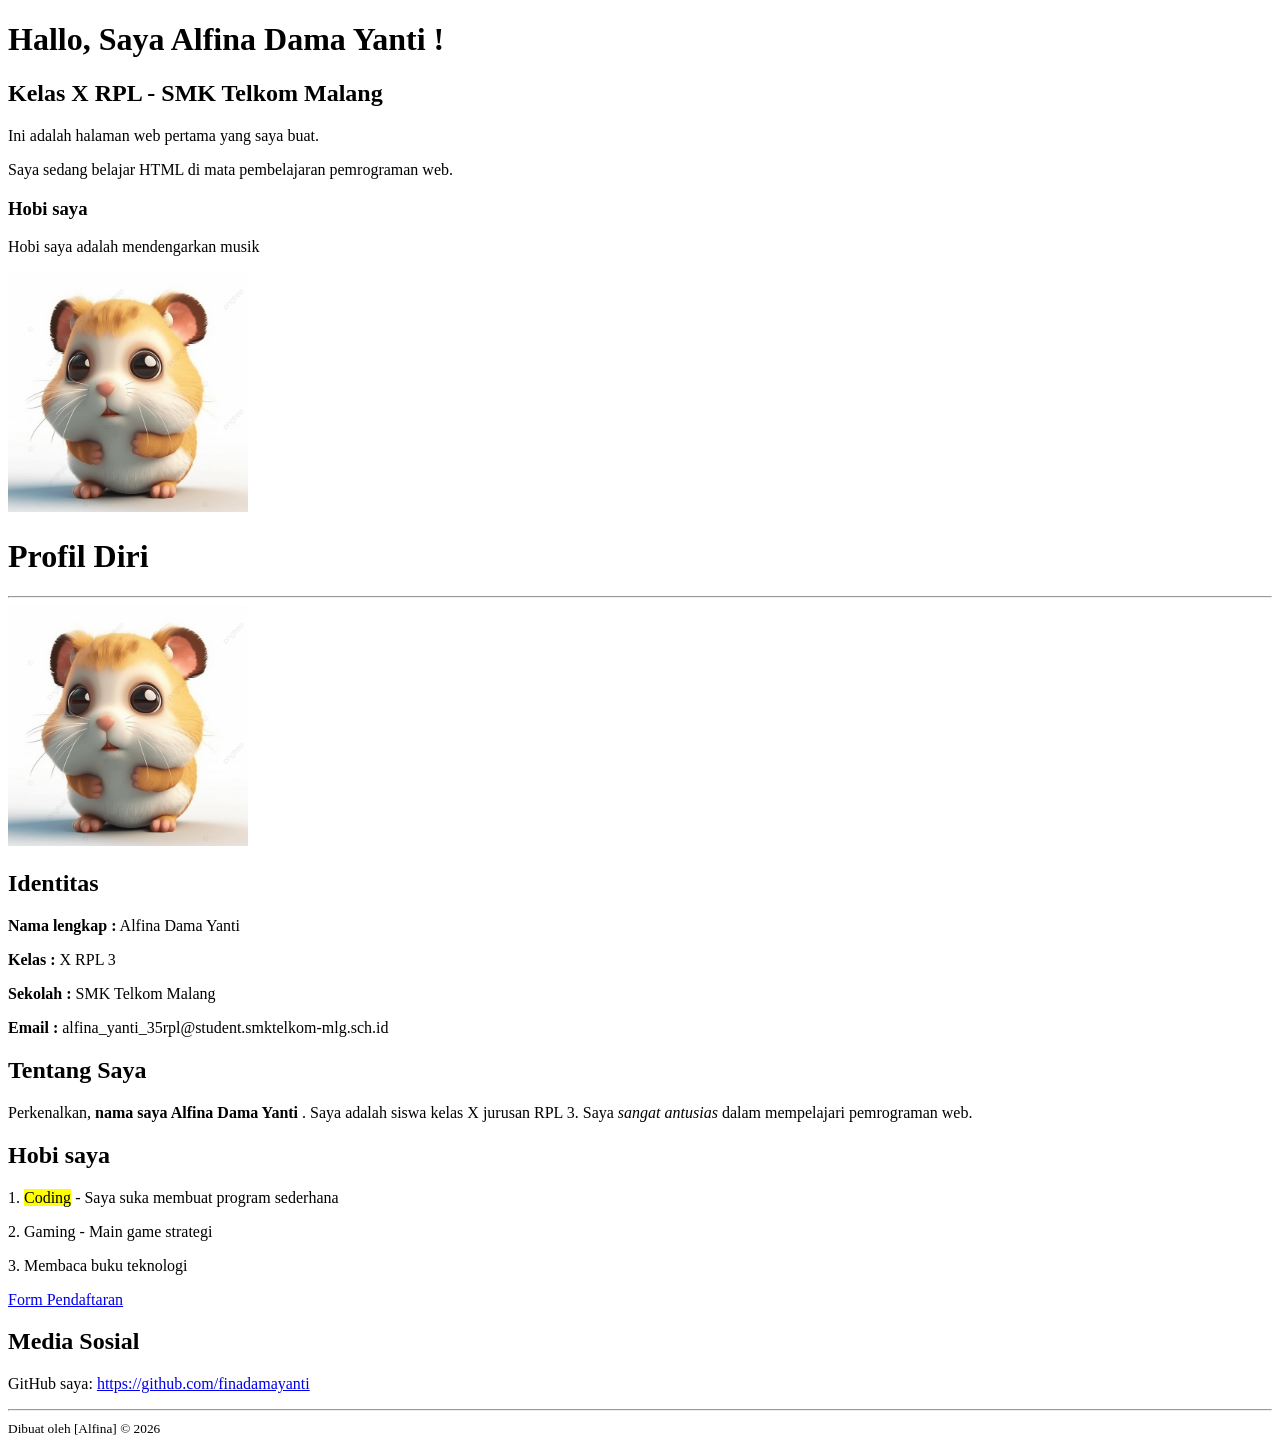
<file: index.html>
<!DOCTYPE html>
<html>

<head>
    <meta charset="UTF-8>" <meta name="viewport" content="width"=device-widht, initial-scale=1.0">
    <title>Halaman Web Pertamaku</title>
</head>

<body>

    <h1>Hallo, Saya Alfina Dama Yanti !</h1>
    <h2> Kelas X RPL - SMK Telkom Malang </h2>

    <p>Ini adalah halaman web pertama yang saya buat.</p>
    <p>Saya sedang belajar HTML di mata pembelajaran pemrograman web.</p>

    <h3>Hobi saya </h3>
    <p>Hobi saya adalah mendengarkan musik</p>

    <img src="foto.png" alt="kartun foto" width="240" height="240">
    <!-- Ini adalah komentar, tidak muncul di browser-->

    <h1>Profil Diri</h1>
    <hr>

    <!-- BAGIAN FOTO -->
    <img src="foto.png" alt="kartun foto" width="240">

    <!-- BAGIAN IDENTITAS -->
    <h2>Identitas</h2>
    <p><strong>Nama lengkap :</strong> Alfina Dama Yanti</p>
    <p><strong>Kelas        :</strong> X RPL 3</p>
    <p><strong>Sekolah       :</strong> SMK Telkom Malang</p>
    <p><strong>Email         :</strong>  alfina_yanti_35rpl@student.smktelkom-mlg.sch.id</p>

    <!-- BAGIAN DESKRIPSI -->
    <h2>Tentang Saya</h2>
    <p>
        Perkenalkan,<strong> nama saya Alfina Dama Yanti </strong>.
        Saya adalah siswa kelas X jurusan RPL 3.
        Saya <em>sangat antusias</em> dalam mempelajari pemrograman web.
    </p>

    <!-- BAGIAN HOBI -->
    <h2>Hobi saya</h2>
    <p>1. <mark>Coding</mark> - Saya suka membuat program sederhana</p>
    <p>2. Gaming - Main game strategi</p>
    <p>3. Membaca buku teknologi</p>

    <a href="form-pendaftaran.html">Form Pendaftaran</a>
    
    <!-- BAGIAN LINK -->
    <h2>Media Sosial</h2>
    <p>
        GitHub saya:
        <a href="https://github.com/finadamayanti" target="_blank">
            https://github.com/finadamayanti
         </a>
    </p>

    <hr>
    <small>Dibuat oleh [Alfina] &copy; 2026</small>

</body>
</html>
</file>
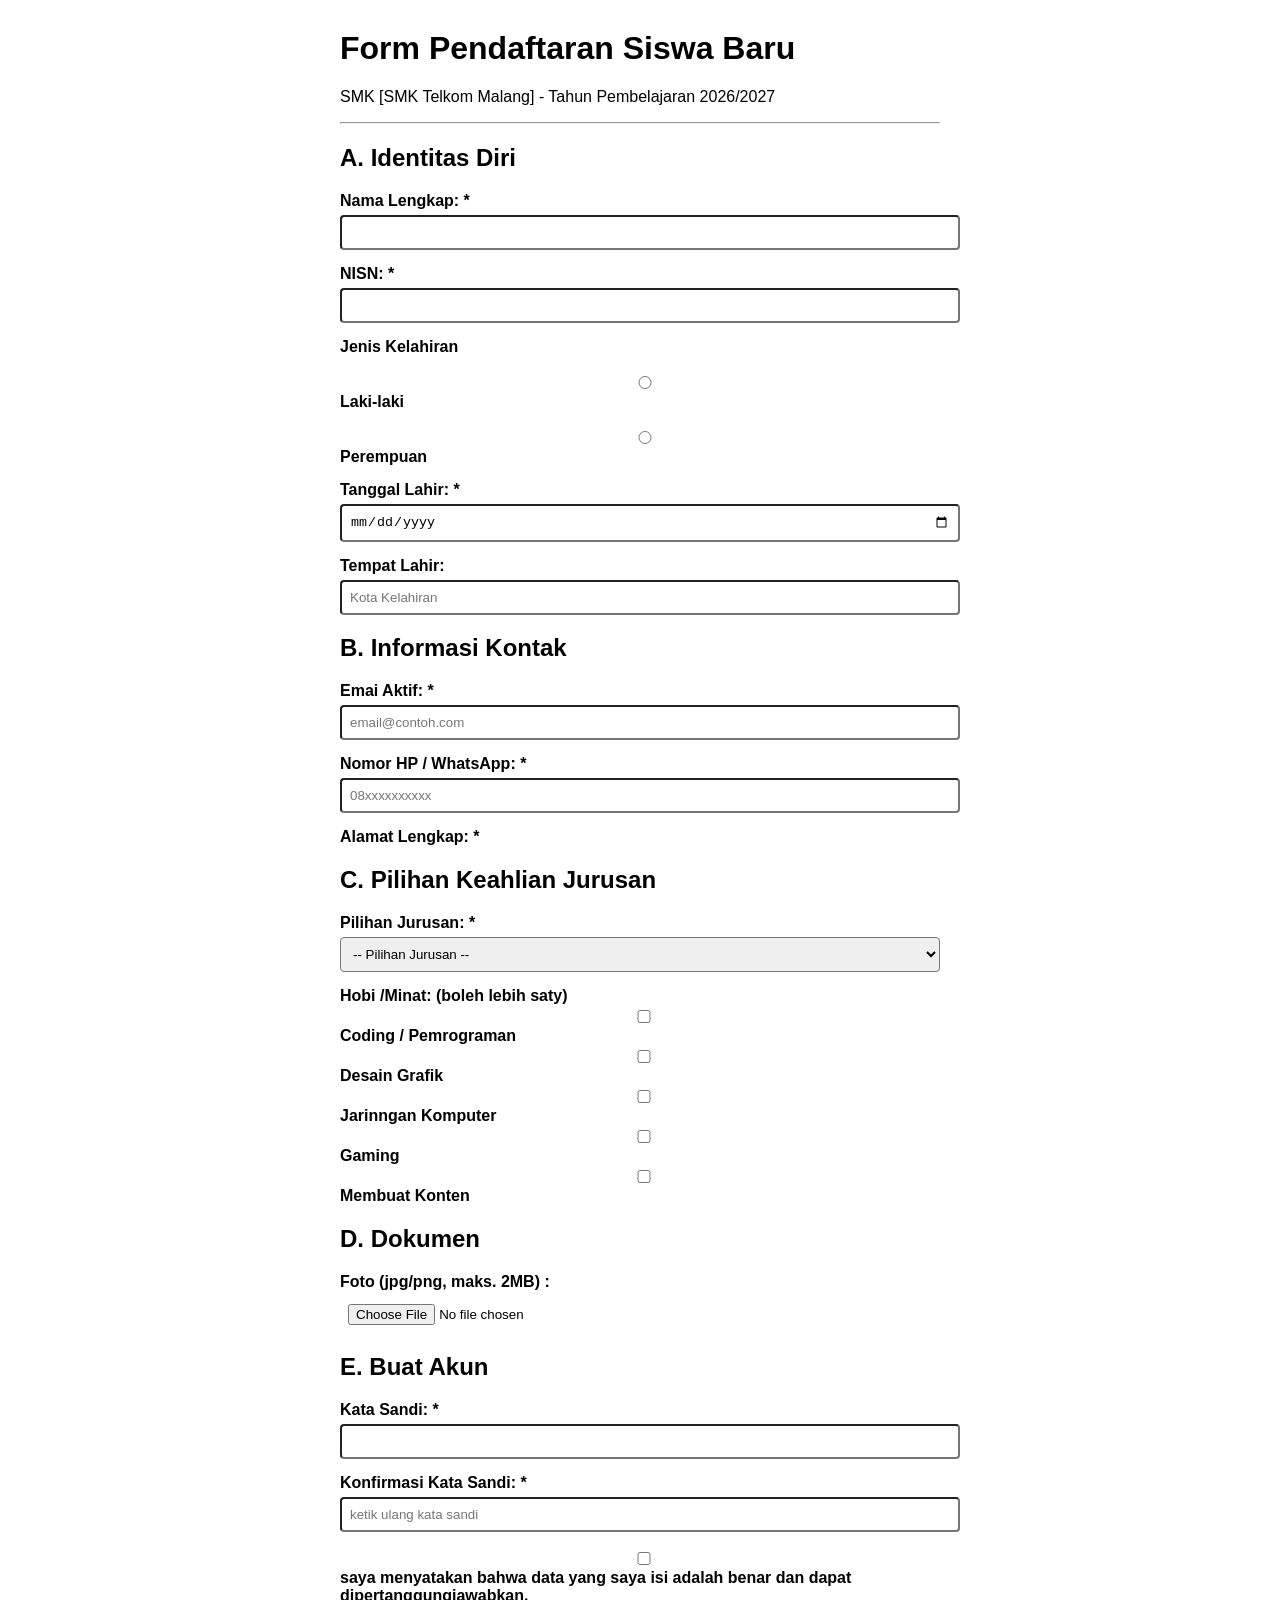
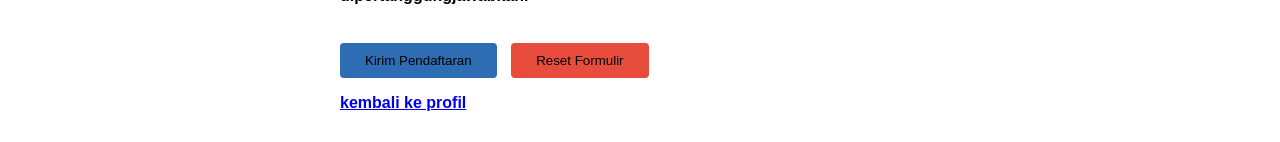
<file: form-pendaftaran.html>
<!DOCTYPE html>
<html lang="id">

<head>
    <meta charset="UTF-8">
    <meta name="viewport" content="width=device-width" , initial-scale="1.0">
    <title>Form Pendaftaran Siswa Baru</title>
    <style>
        /* CSS sedarhana supaya from terlihat rapi */
        body {
            font-family: Arial, sans-serif;
            max-width: 600px;
            margin: 30px auto;
            padding: 0 20px;
        }

        label {
            display: block;
            margin-top: 15px;
            font-weight: bold;
        }

        input,
        select,
        textarea {
            width: 100%;
            padding: 8px;
            margin-top: 5px;
            border: 1x solid #ccc;
            border-radius: 4px;
        }

        button {
            margin-top: 20px;
            padding: 10px 25px;
            background: #2E6DB4;
            color: with;
            border: none;
            border-radius: 4px;
            cursor: pointer;
        }

        button:hover {
            background: #1A3C6E;
        }

        *group-radio {
            display: flex;
            gap: 20ppx;
            margin-top: 50px;
        }

        *group-radio label {
            font-weight: normal;
            margin-top: 0;
        }
    </style>
</head>

<body>

    <h1>Form Pendaftaran Siswa Baru</h1>
    <p>SMK [SMK Telkom Malang] - Tahun Pembelajaran 2026/2027</p>
    <hr>

    <form action="#" method="POST">

        <!-- ===== IDENTITAS DIRI ===== -->
        <h2>A. Identitas Diri</h2>

        <label for="namalengkap">Nama Lengkap: *</label>
        <input type="text" id="namalengkap" name:"nama_lengka" plachorder="Alfina Dama Yanti" required minlength="3"
            maxlength="100">

        <label for="nisn">NISN: *</nisn>
            <input type="text" id="nisn" name="nisn" palaceholder="10 digit NISN" required pattern="[0-9]{10}"
                title="NISN harus 10 digit angka">

            <label>Jenis Kelahiran</label>
            <div class="group-radio">
                <label><input type="radio" name="jenis_kelamin" value="L" required> Laki-laki</label>
                <label><input type="radio" name="jenis_kelamin" value="P"> Perempuan</label>
            </div>


            <label for="tgllahir">Tanggal Lahir: *</label>
            <input type="date" id="tgllahir" name="tgl_lahir" required>

            <label for="tempat lahir">Tempat Lahir:</label>
            <input type="text" id="" tempatlahir name="tempat_lahir" placeholder="Kota Kelahiran">

            <!-- KONTAK -->
            <h2>B. Informasi Kontak</h2>

            <label for="email">Emai Aktif: *</label>
            <input type="email" id="email" name="email" placeholder="email@contoh.com" required>

            <label for="nohp">Nomor HP / WhatsApp: *</label>
            <input type="tel" id="noHp" name="no_hp" placeholder="08xxxxxxxxxx" required>

            <label for="alamat">Alamat Lengkap: *</label>
            <taxtarea id="alamat" name="alamat" rows="3" palecholder="Jalam, RT/RW, Desa/Kelurahan, Kecamatan,Kota"
                required></taxtarea>

            <!-- PILIHAN JURUSAN -->
            <h2>C. Pilihan Keahlian Jurusan</h2>

            <label for="jurusan"> Pilihan Jurusan: *</label>
            <select id="jurusan" name="jurusan" required>
                <option value="">-- Pilihan Jurusan --</option>
                <option value="rpl">Rekayasa Perangkat Luak (RPL)</option>
                <option value="tkj">Teknik Komputer & Jaringan (TKJ)</option>
                <option value="mm">Multimedia (MM)</option>
                <option value="akl">Akuntasi & Keuangan Lembaga (AKL)</option>
            </select>

            <label>Hobi /Minat: (boleh lebih saty)</label>
            <div>
                <lebel><input type="checkbox" name="hobi" value="coding"> Coding / Pemrograman</lebel>
                <lebel><input type="checkbox" name="hobi" value="desain"> Desain Grafik</lebel>
                <lebel><input type="checkbox" name="hobi" value="jaringan"> Jarinngan Komputer</lebel>
                <lebel><input type="checkbox" name="hobi" value="gaming"> Gaming</lebel>
                <lebel><input type="checkbox" name="hobi" value="konten"> Membuat Konten</lebel>
            </div>

            <!-- UPLOAD FOTO -->
            <h2>D. Dokumen</h2>

            <label for="foto">Foto (jpg/png, maks. 2MB) :</label>
            <input type="file" id="foto name=foto" accept="image/jpeng,image/png">

            <!-- SANDI -->
            <h2>E. Buat Akun</h2>

            <lebel for="sandi">Kata Sandi: *</lebel>
            <input type="password" id="sandi" name="sandi" placholder="Minimal 8 karakter" required minlength="8">

            <label for="konfsandi">Konfirmasi Kata Sandi: *</label>
            <input type="password" id="konfsandi" name="konf_sandi" placeholder="ketik ulang kata sandi" required>

            <!-- PERSETUJUAN -->
            <br>
            <label>
                <input type="checkbox" name="setuju" required>
                saya menyatakan bahwa data yang saya isi adalah benar dan dapat dipertanggungjawabkan.
            </label>

            <!-- TOMBOL -->
            <br>
            <button type="submit">Kirim Pendaftaran</button>
            <button type="reset" style="background:#e74c3c; margin-left:10px">Reset Formulir</button>

    </form>

    <br>
    <p><a href="index.html"> kembali ke profil</a></p>

</body>

</html>
</file>
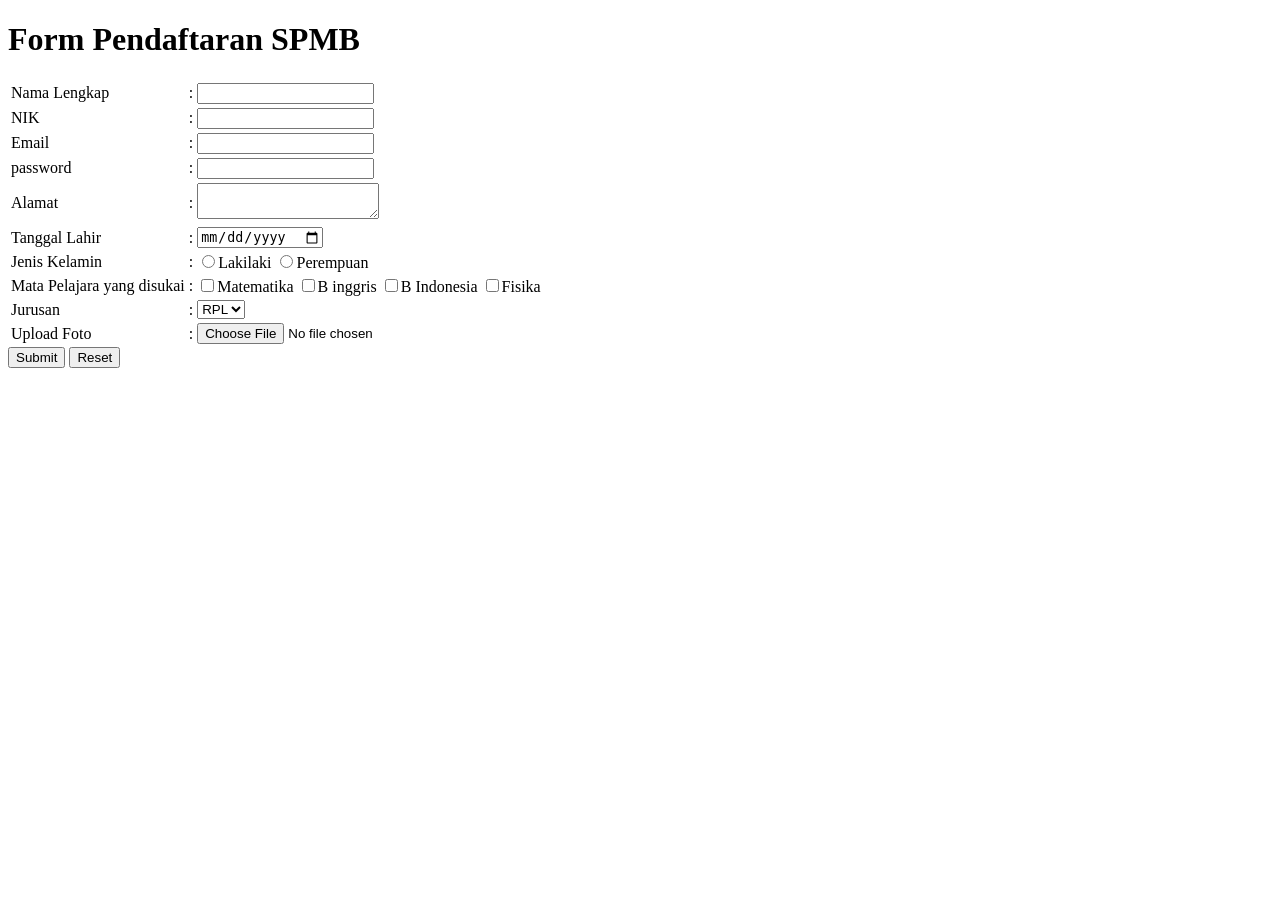
<file: Form.html>
<!DOCTYPE html>
<html>
    <head>
        <title>Praktikum Form</title>
    </head>
    <body>
        <h1>Form Pendaftaran SPMB</h1>
        <from>
            <table>
                <tr>
                    <td><label>Nama Lengkap</label></td>
                    <td>:</td>
                    <td><input type="text" reguired placholder="Masukan Nama Lengkap"></td>
                </tr>
                <tr>
                    <td><label>NIK</label></td>
                    <td>:</td>
                    <td> <input type="number"></td>
                </tr>
                <tr>
                    <td><label>Email</label></td>
                    <td>:</td>
                    <td><input type="email"></td>
                </tr>
                <tr>
                    <td><label>password</label></td>
                    <td>:</td>
                    <td><input type="password"></td>
                </tr>
                <tr>
                    <td><label>Alamat</label></td>
                    <td>:</td>
                    <td><textarea placholder="Masukan Alamat"></textarea></td>
                </tr>
                <tr>
                    <td><label>Tanggal Lahir</label></td>
                    <td>:</td>
                    <td><input type="date"></td>
                </tr>
                <tr>
                    <td><label>Jenis Kelamin</label></td>
                    <td>:</td>
                    <td><input type="radio" name="jeniskelamin">Lakilaki
                        <input type="radio" name="jeniskelamin">Perempuan</td>
                </tr>
                <tr>
                    <td><label>Mata Pelajara yang disukai</label></td>
                    <td>:</td>
                    <td><input type="checkbox" name="mapel">Matematika
                        <input type="checkbox" name="mapel">B inggris
                        <input type="checkbox" name="mapel">B Indonesia
                        <input type="checkbox" name="mapel">Fisika</td>
                </tr>
                <tr>
                    <td><label>Jurusan</label></td> 
                    <td>:</td>
                    <td><select name="jurusan">
                        <option value="RPL">RPL</option>    
                        <option value="TKJ">TKJ</option>    
                        <option value="PG">PG</option>
                    </select></td>   
                    
                <tr>
                    <td><label>Upload Foto</label></td>
                    <td>:</td>
                    <td><input type="file"></td>
                </tr>

            </table>
            <button type="submit">Submit</button>
            <button type="reset">Reset</button>
        </form>
    </body>
</html>
</file>
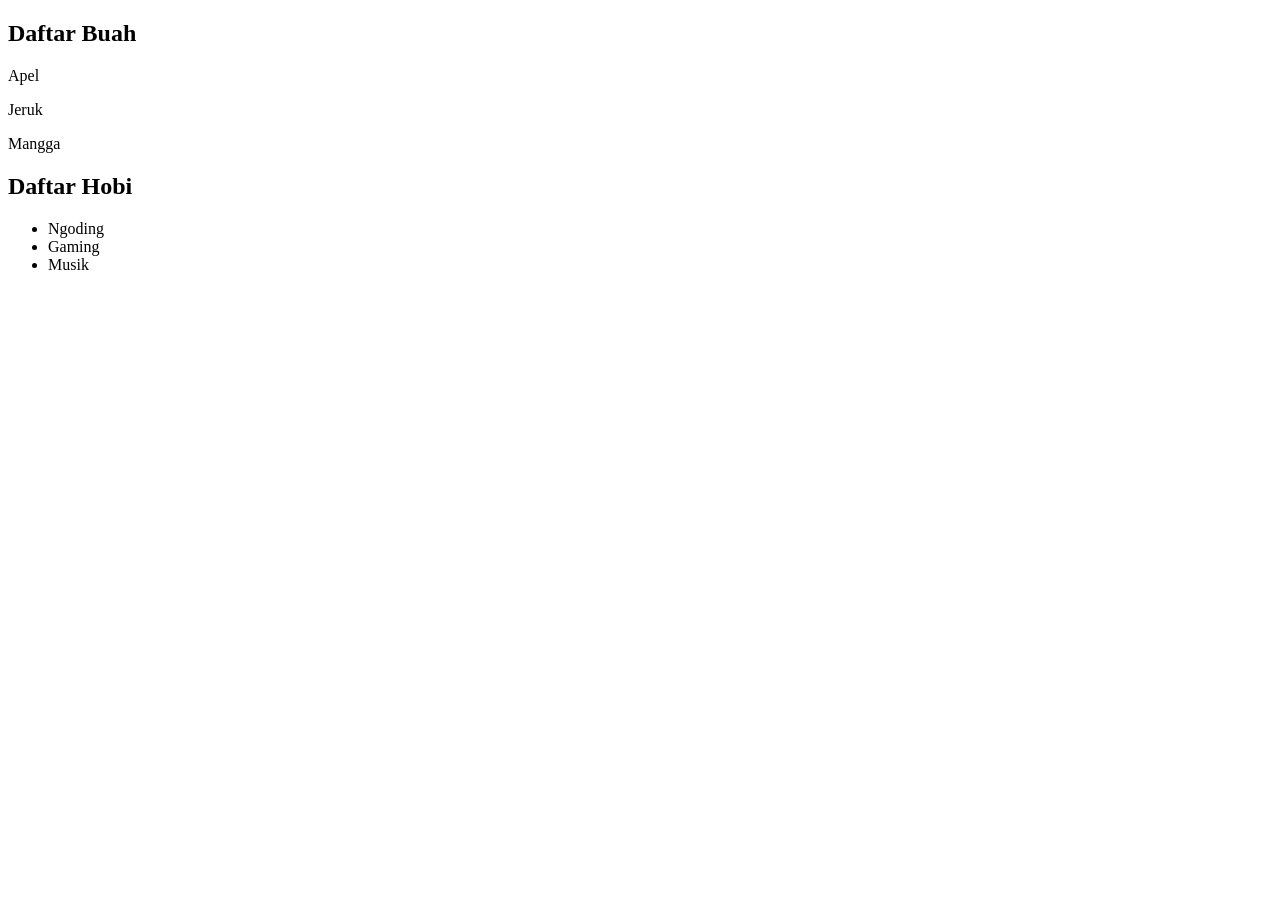
<file: indexDOM3.html>
<!DOCTYPE html>
<html lang="id">
<head>
  <meta charset="UTF-8">
  <title>Praktikum 3 - Class dan Tag</title>
</head>
<body>
  <h2>Daftar Buah</h2>
  <p class="buah">Apel</p>
  <p class="buah">Jeruk</p>
  <p class="buah">Mangga</p>
 
  <h2>Daftar Hobi</h2>
  <ul>
    <li>Ngoding</li>
    <li>Gaming</li>
    <li>Musik</li>
  </ul>
 
  <script src="scriptDOM3.js"></script>
</body>
</html>
</file>
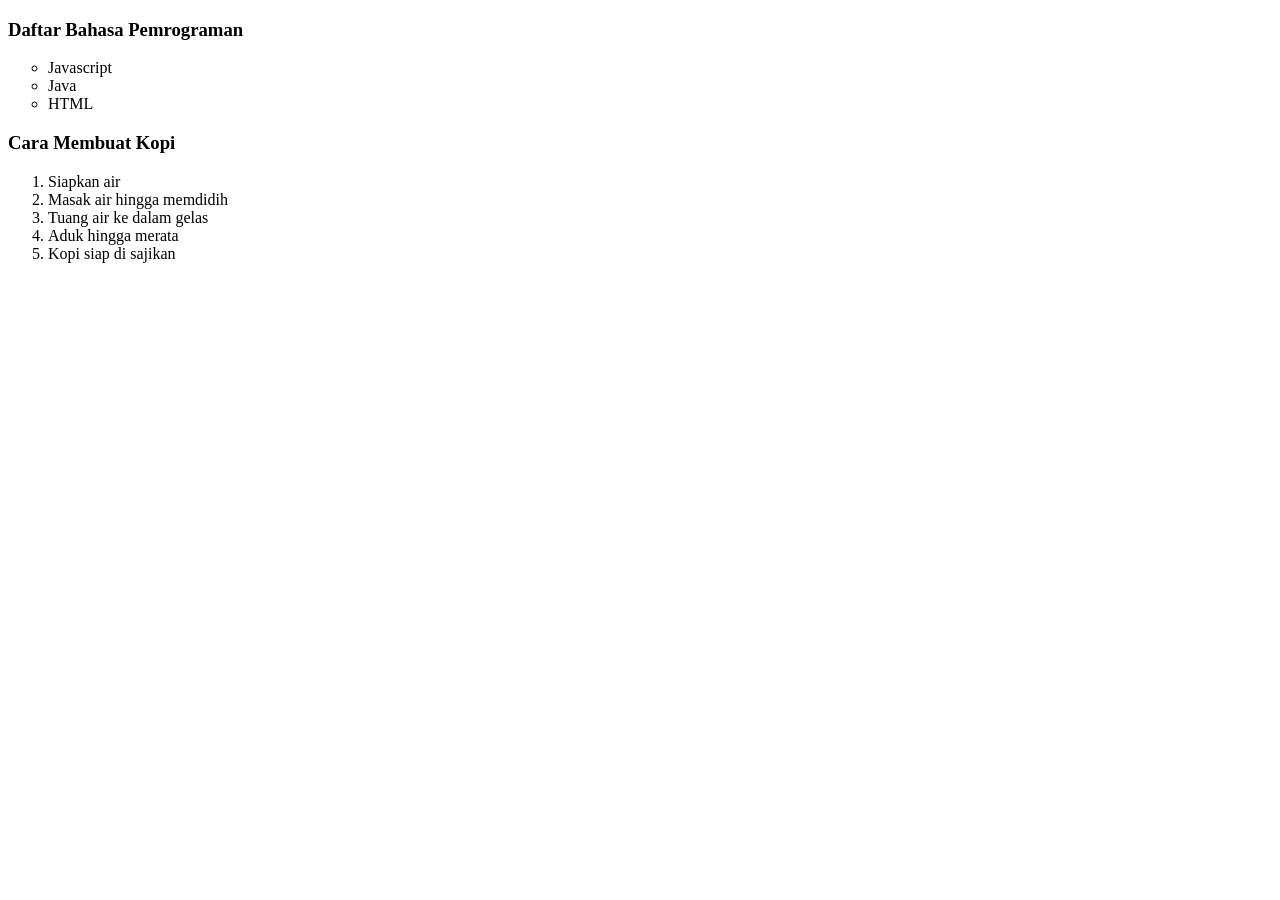
<file: list.html>
<!DOCTYPE html>
<html>
    <head>
        <meta charset="UTF-8">
        <title>Data Kelas X RPL</title>
    </head>
    <body>
        <h3> Daftar Bahasa Pemrograman </h3>
        <ul type="circle">
            <li>Javascript</li>
            <li>Java</li>
            <li>HTML</li>
        </ul>
        
        <h3> Cara Membuat Kopi</h3>
        <ol>
            <li>Siapkan air</li>
            <li>Masak air hingga memdidih</li>
            <li>Tuang air ke dalam gelas</li>
            <li>Aduk hingga merata</li>
            <li>Kopi siap di sajikan </li>
        </ol>
    </body>
</html>
</file>
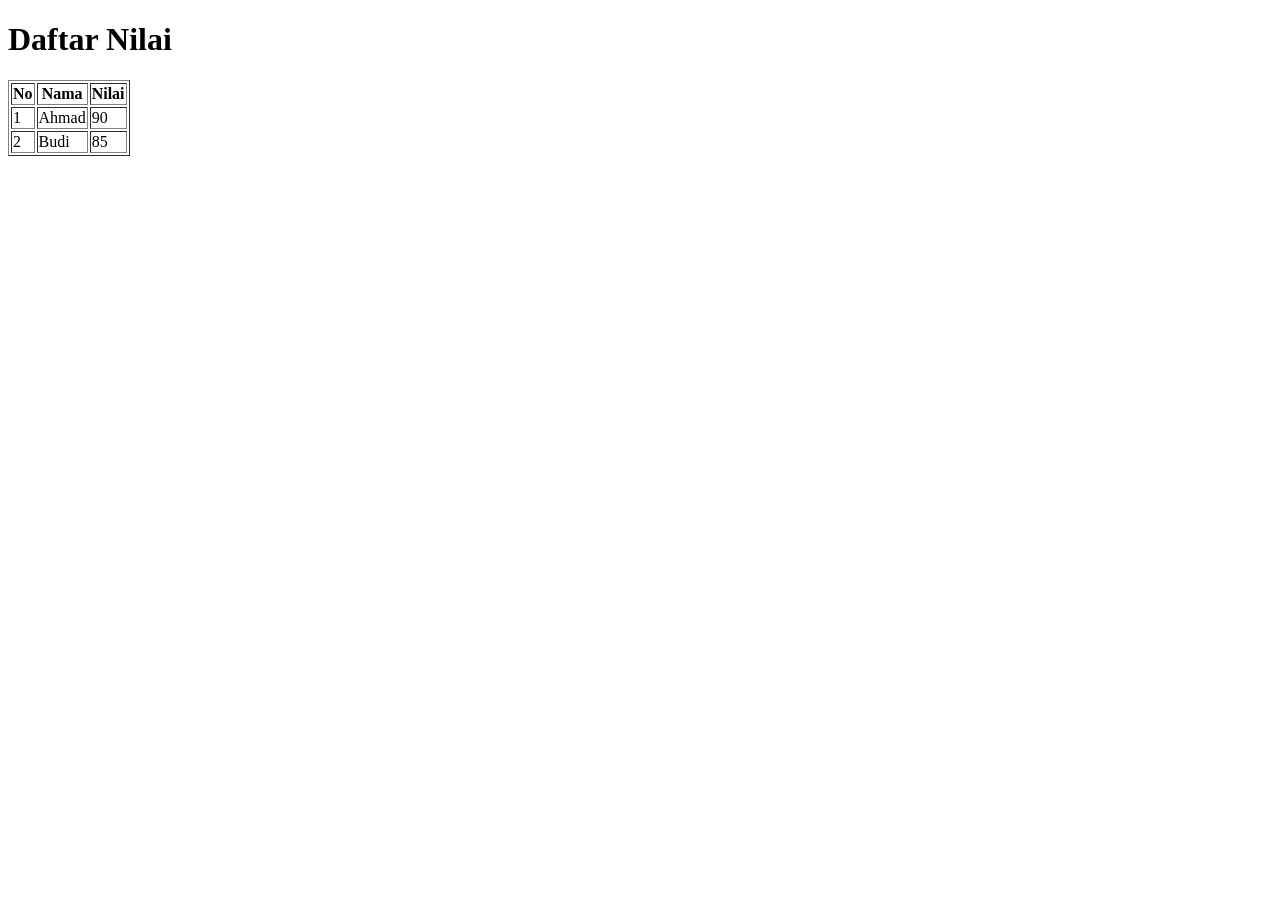
<file: praktekTabel.html>
<!DOCTYPE html>
<html lang="en">
    <head>
        <meta charse="UTF-8"
        <meta name="viewport" conten="widh=device-width", ini tial-scale="1,0">
        <title>Praktek Tabel</title>
    </head>
</html>
<body>
    <h1>Daftar Nilai</h1>
    <table border="1">
        <tr>
            <th>No</th>
            <th>Nama</th>
            <th>Nilai</th>
        </tr>
        <tr>
            <td>1</td>
            <td>Ahmad</td>
            <td>90</td>
        </tr>
            <td>2</td>
            <td>Budi</td>
            <td>85</td>
    </table>
</body>
</html>
</file>
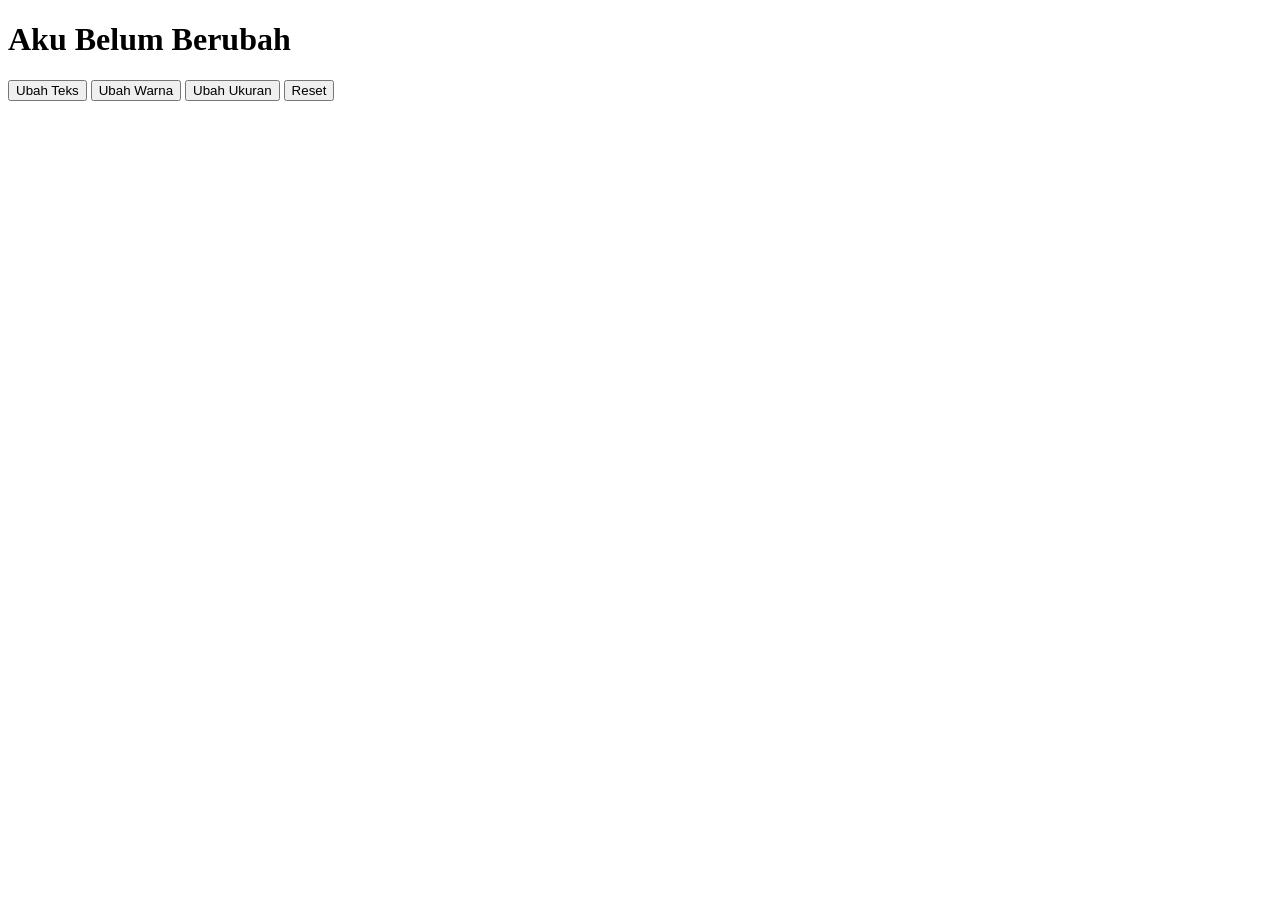
<file: praktikumManipulation1.html>
<!DOCTYPE html>
<html lang="en">
<head>
    <meta charset="UTF-8">
    <title>Praktikum 1</title>
</head>
<body>
    <h1 id='judul'> Aku Belum Berubah</h1>
    <button id='btnUbah'>Ubah Teks</button>
    <button id='btnWarna'>Ubah Warna</button>
    <button id='btnUkuran'>Ubah Ukuran </button>
    <button id='btnReset'>Reset</button>

    <script>
        const judul = document.getElementById('judul');
        const btnUbah = document.getElementById('btnUbah');
        const btnWarna = document.getElementById('btnWarna');
        const btnUkuran = document.getElementById('btnUkuran');
        const btnReset = document.getElementById('btnReset');

        btnUbah.addEventListener('click', () => {
            judul.textContent = 'Aku Sudah Berubah!';
        });

        btnWarna.addEventListener('click', () => {
            judul.style.color = 'pink';
        });

        btnUkuran.addEventListener('click', () => {
            judul.style.fontSize = '50px';
        });

        btnReset.addEventListener('click', () => {
            judul.textContent = 'Akum Belum Berubah';
            judul.style.color = '';
            judul.style.fontSize = '';
        });


    </script>
</body>
</html>
</file>
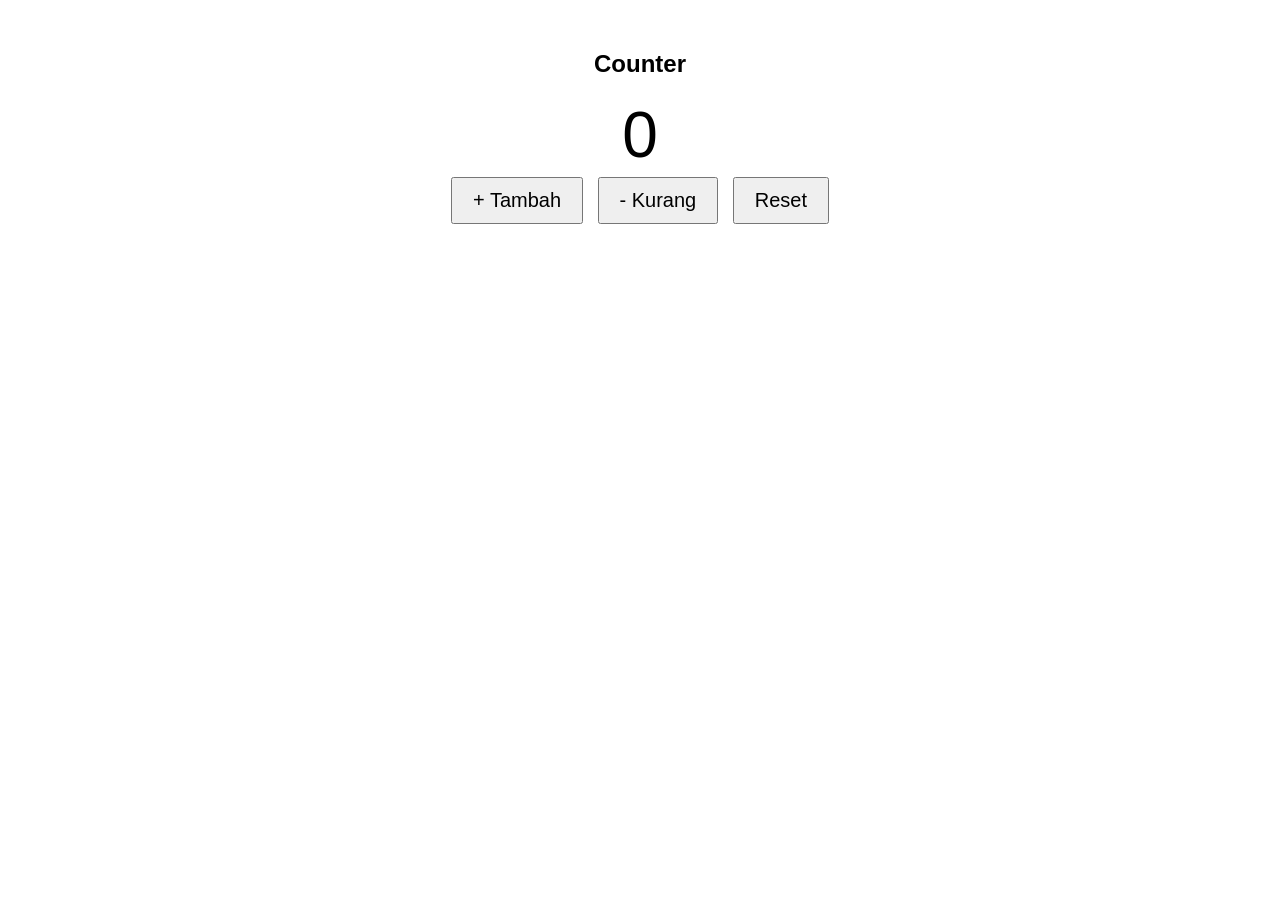
<file: praktikumManipulation2.html>
<!DOCTYPE html>
<html lang="en">
<head>
    <meta charset="UTF-8">
    <meta name="viewport" content="width=device-width, initial-scale=1.0">
    <title>Counter</title>
    <style>
        body { font-family: Arial; text-align: center; margin-top: 50px;}
        #angka { font-size: 64px;}
        button { font-size: 20px; padding: 10px 20px; margin: 5px;}
    </style>
</head>
<body>
    <h2>Counter</h2>
    <div id='angka'>0</div>
    <button id='tambah'>+ Tambah</button>
    <button id='kurang'>- Kurang</button>
    <button id='reset'>Reset</button>

    <script>

        let hitung = 0;
        const angka = document.getElementById('angka');

        document.getElementById('tambah').addEventListener('click', () => {
            hitung = hitung + 1;
            angka.textContent = hitung;
            pembaruanWarna();
        });

        document.getElementById('kurang').addEventListener('click', () => {
            hitung = hitung -1;
            angka.textContent = hitung;
            pembaruanWarna();
        });

        document.getElementById('reset').addEventListener('click', () => {
            hitung = 0;
            angka.textContent = hitung;
            pembaruanWarna();
        });

        // PEMBARUAN WARNA
        function pembaruanWarna() {
            if (hitung > 0) {
                angka.style.color = 'green';
            } else if (hitung < 0 ) {
                angka.style.color = 'red';
            } else {
                angka.style.color = 'black';
            }
        }
        
    </script>
</body>
</html>
</file>
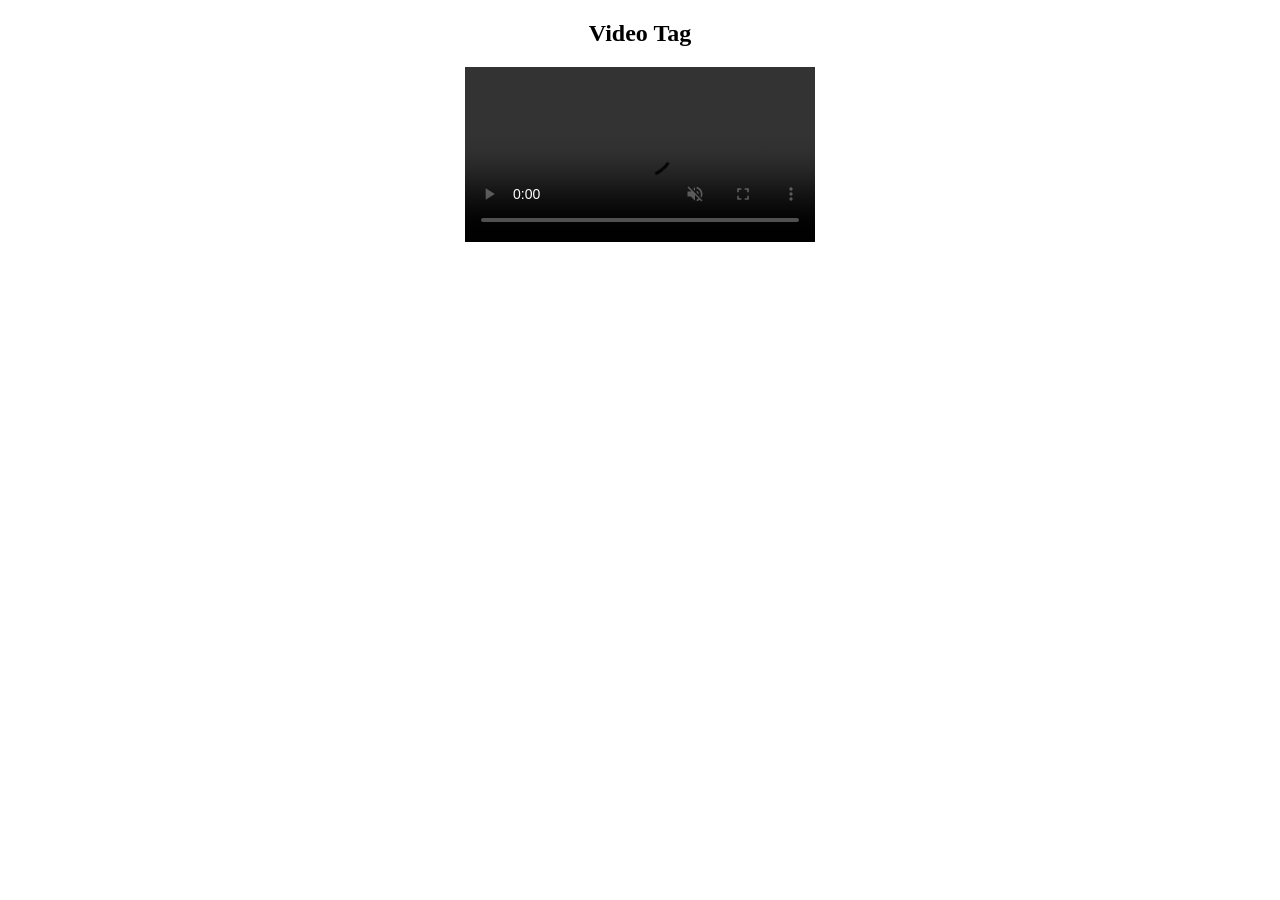
<file: video.html>
<!DOCTYPE html>
<html>

<head>
    <meta charset="UTF-8">
    <title>HTML Video</title>
</head>

<body align="center">
    <h2>Video Tag</h2>

    <video width="350" hight="250" autoplay muted controls>
        <source src="last-day-mpls.mp4" type="video/mp4">
    </video>
</body>
</html>
</file>
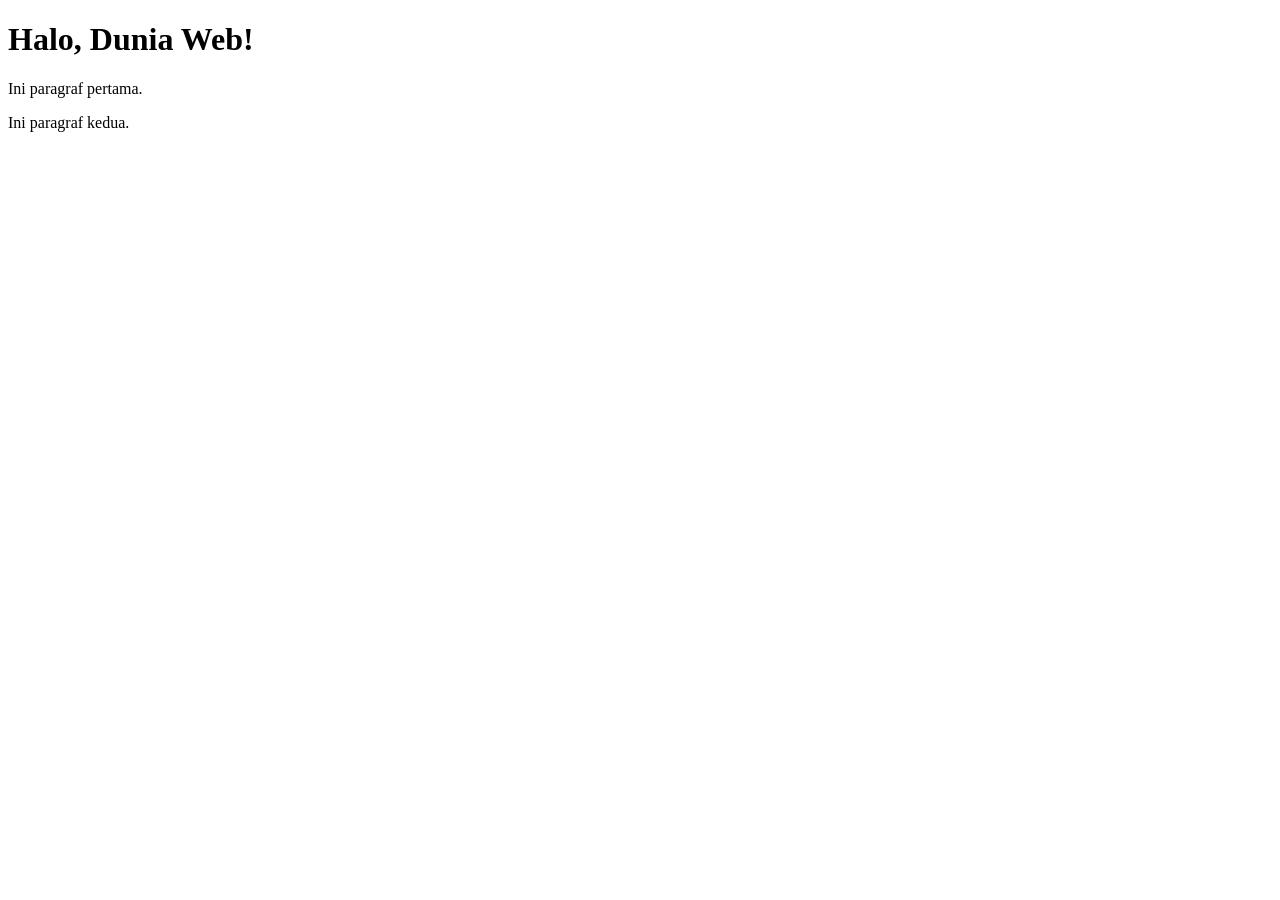
<file: DOM/ModulDOM1.html>
<!DOCTYPE html>
<html lang="id">
<head>
  <meta charset="UTF-8">
  <title>Praktikum 1 - Mengenal DOM</title>
</head>
<body>
  <h1 id="judul">Halo, Dunia Web!</h1>
  <p>Ini paragraf pertama.</p>
  <p>Ini paragraf kedua.</p>
 
  <script src="scriptDOM1.js"></script>
</body>
</html>
</file>
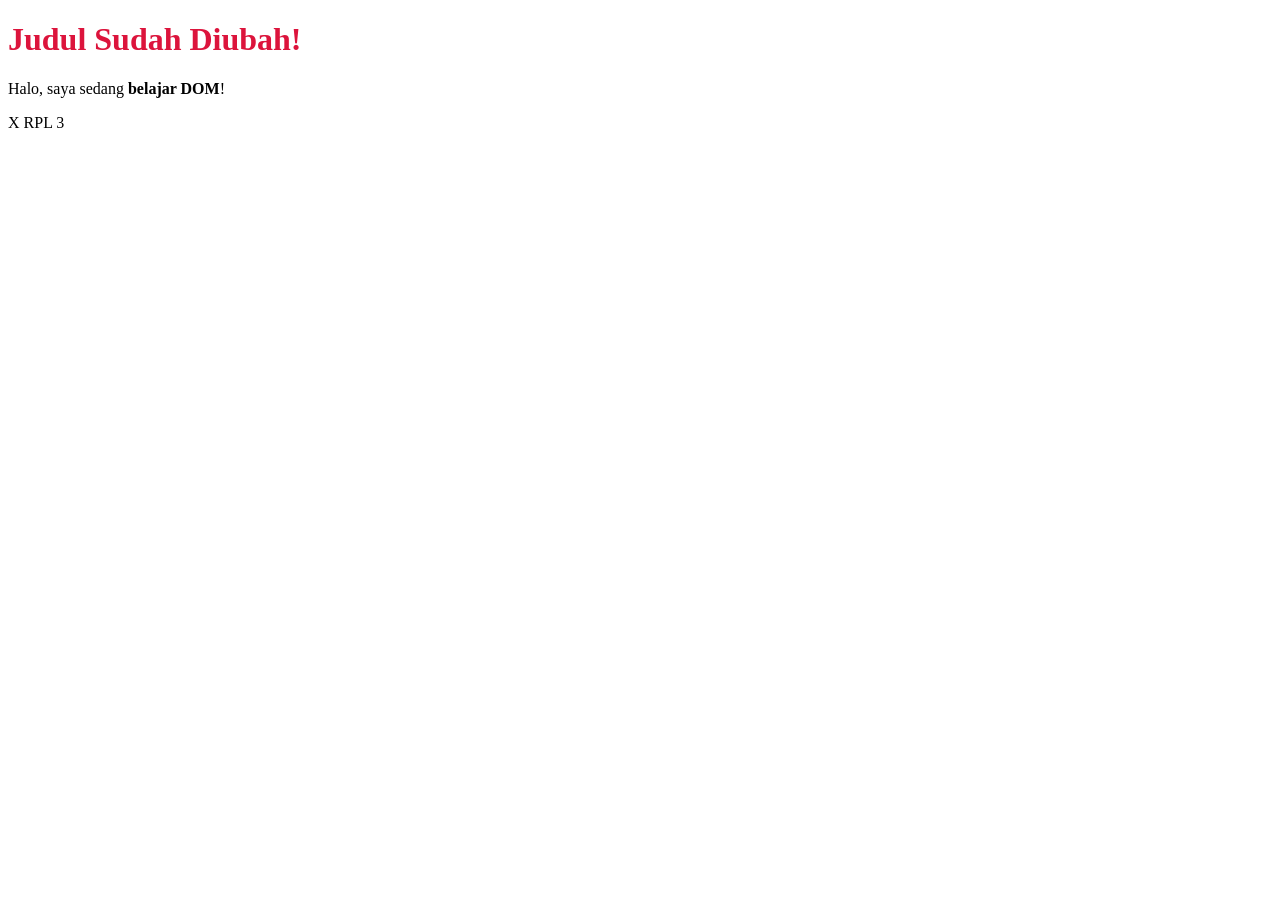
<file: DOM/ModulDOM2.html>
<!DOCTYPE html>
<html lang="id">
<head>
  <meta charset="UTF-8">
  <title>Praktikum 2 - getElementById</title>
</head>
<body>
  <h1 id="judul">Selamat Datang</h1>
  <p id="sapaan">Ini adalah teks awal.</p>
  <p id="kelas">X RPL 3</p>
  
  <script src="scriptDOM2.js"></script>
</body>
</html>
</file>
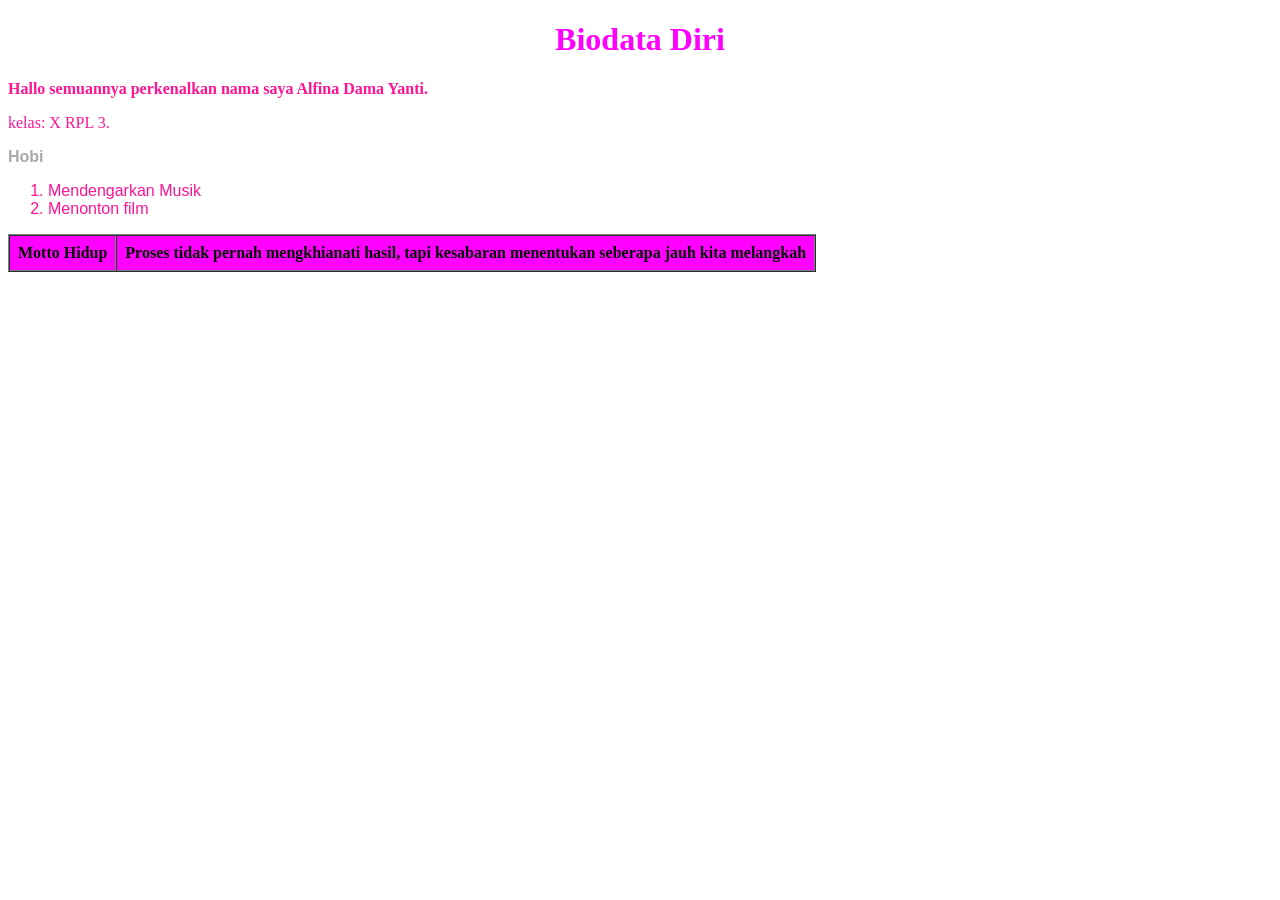
<file: materiCss/latihanmandiri.html>
<!DOCTYPE html>
<html lang="id">
    <head>
       <meta charet="UTF-8">
        <title>Artikel Sederhana</title>
        <link rel="stylesheet" href="latihanmandiri.css"> 
    </head>
    <body>
        <h1 id="judul-utama">Biodata Diri</h1>
        <p class="highlight">Hallo semuannya perkenalkan nama saya Alfina Dama Yanti.</p>
        <p class=*highlight*>kelas: X RPL 3.</p>

       <h2>Hobi</h2> 
        <ol>
            <li>Mendengarkan Musik</li>
            <li>Menonton film</li>
        </ol>

        <table border="1" cellpadding="8" cellspacing="0">
        <tr>
            <th>Motto Hidup</th>
            <th>Proses tidak pernah mengkhianati hasil, tapi kesabaran menentukan seberapa jauh kita melangkah</th>
        </tr>
        </table>
   </body>
</html>
</file>
<file: materiCss/latihanmandiri.css>
p {
    font-family: Georgia, 'Times New Roman', Times, serif;
    color:deeppink;
}
.highlight {
  font-family: 'Times New Roman', Times, serif;
  color:deeppink;
  font-weight: bold;  
}
#judul-utama {
    color:fuchsia;
    text-align: center;
}
h2 {
    color:darkgrey;
    font-family: Arial, Helvetica, sans-serif;
    font-size: medium;
}
ol {
    color:deeppink;
    font-family: 'Franklin Gothic Medium', 'Arial Narrow', Arial, sans-serif;
}
table {
    background-color:fuchsia;
    font-weight: bold;
}
</file>
